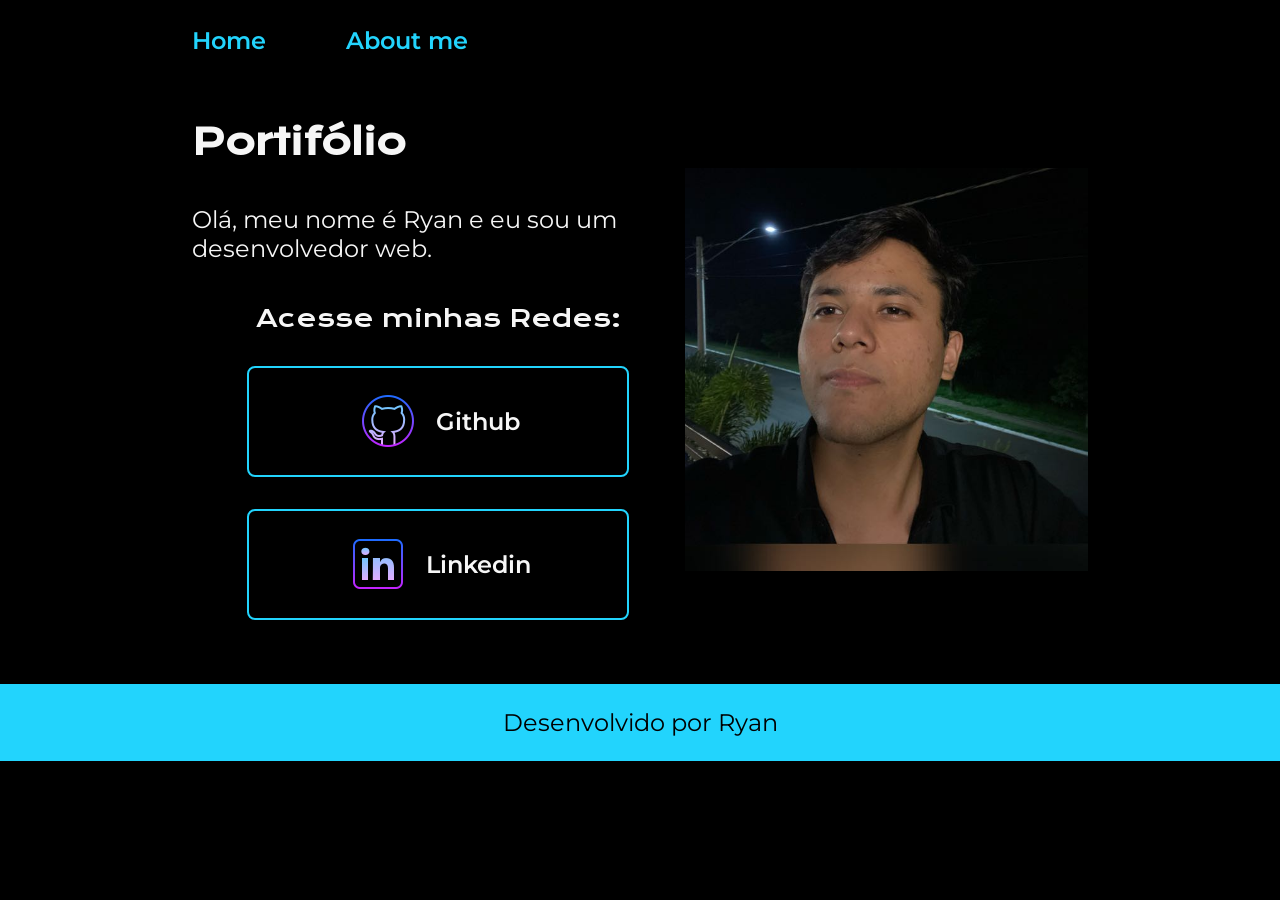
<file: index.html>
<!DOCTYPE html>
<html lang="pt-br">
<head>
    <meta charset="UTF-8">
    <meta name="viewport" content="width=device-width, initial-scale=1.0">
    <link rel="stylesheet" href="./styles/styles.css">
    <title>Portifolio</title>
</head>
<body>
    <header class="header">
        <nav class="header__menu">
            <a href="index.html" class="header__menu__link">Home</a>
            <a href="about.html" class="header__menu__link">About me</a>
        </nav>
    </header>
    <main class="apresentation">
        <section class="apresentation__content">
       
        <h1 class="apresentation__content__title">Portifólio</h1>
        <p class="apresentation__content__description">Olá, meu nome é Ryan e eu sou um desenvolvedor web.</p>
        
        <div class="apresentation__content__links">
            <h2 class="apresentation__content__links__title">Acesse minhas Redes:</h2>
            <a class="apresentation__content__links__link" href="https://github.com/RyanMiyazato">
                <img src="./assets/github.png" alt="Logo do Github" class="apresentation__content__links__link__img">
                Github
            </a>
            <a class="apresentation__content__links__link" href="https://www.linkedin.com/in/ryan-miyazato-aaaa19243/">
                <img src="./assets/linkedin.png" alt="Logo do Linkedin" class="apresentation__content__links__link__img">
                Linkedin
            </a>
        </div>

        </section>

        <img class="apresentation__img" src="./assets/foto.jpg" alt="Foto de Ryan">
    </main>


    <footer class ="footer">
        <p>Desenvolvido por Ryan</p>
    </footer>

</body>
</html>
</file>
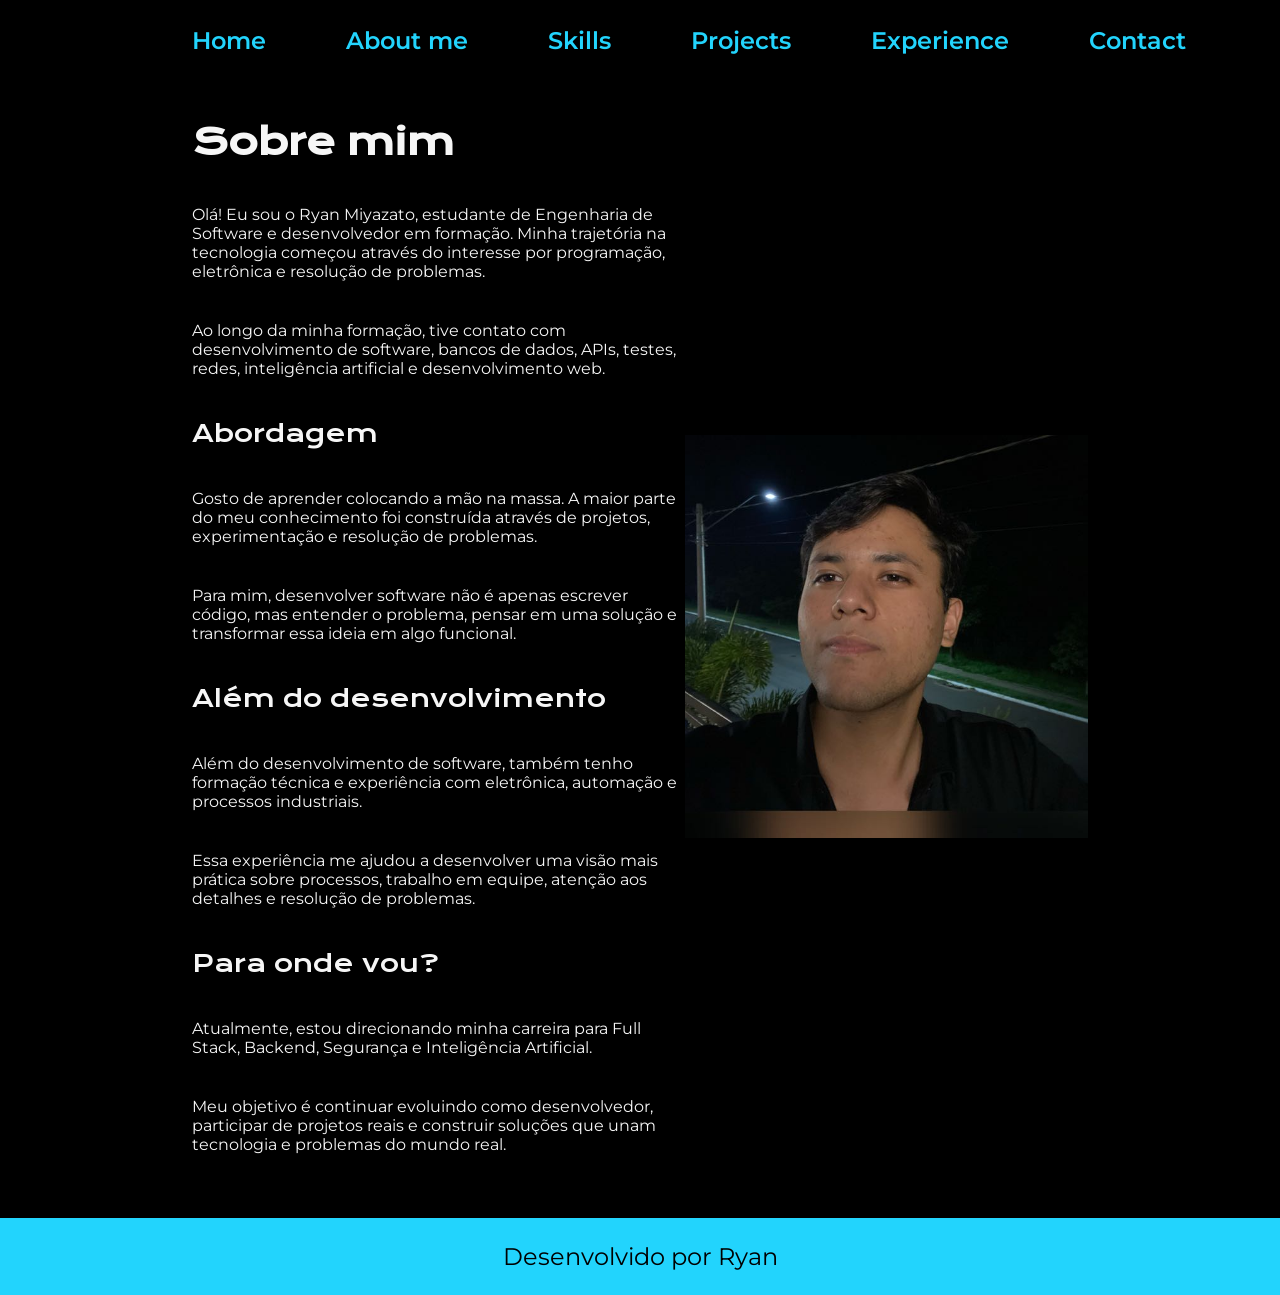
<file: about.html>
<!DOCTYPE html>
<html lang="pt-br">
<head>
    <meta charset="UTF-8">
    <meta name="viewport" content="width=device-width, initial-scale=1.0">
    <link rel="stylesheet" href="./styles/styles.css">
    <title>About Me</title>
</head>
<body>
    <header class="header">
        <nav class="header__menu">
            <a href="index.html" class="header__menu__link">Home</a>
            <a href="about.html" class="header__menu__link">About me</a>
            <a href="skills.html" class="header__menu__link">Skills</a>
            <a href="projects.html" class="header__menu__link">Projects</a>
            <a href="experience.html" class="header__menu__link">Experience</a>
            <a href="contact.html" class="header__menu__link">Contact</a>
        </nav>
    </header>
    <main class="apresentation">
        
        <section class="apresentation__content">
            <h1 class="apresentation__content__title">Sobre mim</h1>
            <p class="apresentation__content__text">Olá! Eu sou o Ryan Miyazato, estudante de Engenharia de Software e desenvolvedor em formação. Minha trajetória na tecnologia começou através do interesse por programação, eletrônica e resolução de problemas.</p>
            <p class="apresentation__content__text">Ao longo da minha formação, tive contato com desenvolvimento de software, bancos de dados, APIs, testes, redes, inteligência artificial e desenvolvimento web.</p>
            <h2 class="apresentation__content__subtitle">Abordagem</h2>
            <p class="apresentation__content__text">Gosto de aprender colocando a mão na massa. A maior parte do meu conhecimento foi construída através de projetos, experimentação e resolução de problemas.</p>
            <p class="apresentation__content__text">Para mim, desenvolver software não é apenas escrever código, mas entender o problema, pensar em uma solução e transformar essa ideia em algo funcional.</p>
            <h2 class="apresentation__content__subtitle">Além do desenvolvimento</h2>
            <p class="apresentation__content__text">Além do desenvolvimento de software, também tenho formação técnica e experiência com eletrônica, automação e processos industriais.</p>
            <p class="apresentation__content__text">Essa experiência me ajudou a desenvolver uma visão mais prática sobre processos, trabalho em equipe, atenção aos detalhes e resolução de problemas.</p>
            <h2 class="apresentation__content__subtitle">Para onde vou?</h2>
            <p class="apresentation__content__text">Atualmente, estou direcionando minha carreira para Full Stack, Backend, Segurança e Inteligência Artificial.</p>
            <p class="apresentation__content__text">Meu objetivo é continuar evoluindo como desenvolvedor, participar de projetos reais e construir soluções que unam tecnologia e problemas do mundo real.</p>
        </section>

        <img class="apresentation__img" src="./assets/foto.jpg" alt="Foto de Ryan">

    </main>

    <footer class ="footer">
        <p>Desenvolvido por Ryan</p>
    </footer>
</body>
</html>
</file>
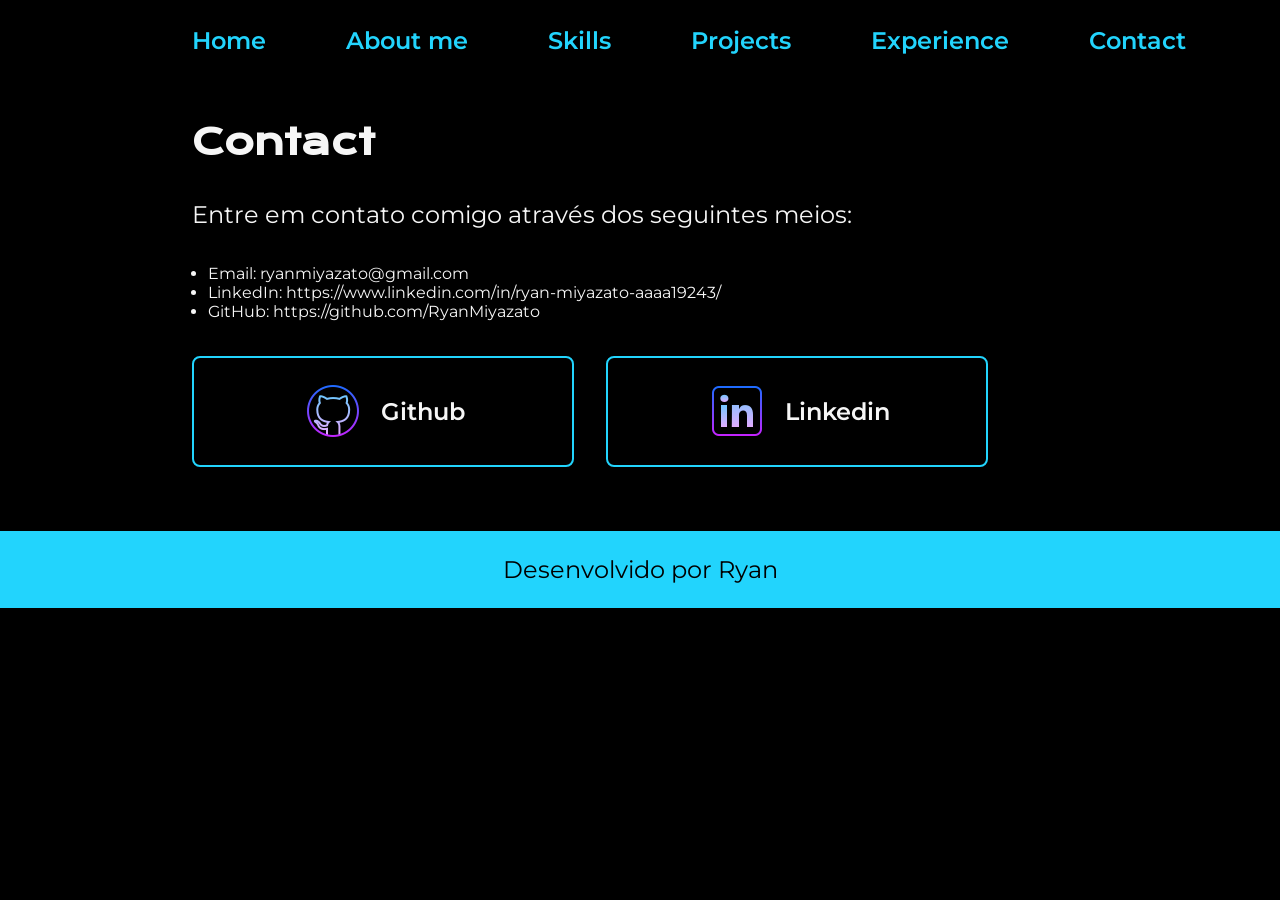
<file: contact.html>
<!DOCTYPE html>
<html lang="en">
<head>
    <meta charset="UTF-8">
    <meta name="viewport" content="width=device-width, initial-scale=1.0">
    <link rel="stylesheet" href="./styles/styles.css">
    <title>Document</title>
</head>
<body>
    <header class="header">
        <nav class="header__menu">
            <a href="index.html" class="header__menu__link">Home</a>
            <a href="about.html" class="header__menu__link">About me</a>
            <a href="skills.html" class="header__menu__link">Skills</a>
            <a href="projects.html" class="header__menu__link">Projects</a>
            <a href="experience.html" class="header__menu__link">Experience</a>
            <a href="contact.html" class="header__menu__link">Contact</a>
        </nav>
    </header>
    <main class="apresentation">
        <section class="apresentation__content__model">
        <h1 class="apresentation__content__title">Contact</h1>
        <p class="apresentation__content__description">Entre em contato comigo através dos seguintes meios:</p>
        <ul class="apresentation__content__list">
            <li>Email: ryanmiyazato@gmail.com</li>
            <li>LinkedIn: https://www.linkedin.com/in/ryan-miyazato-aaaa19243/</li>
            <li>GitHub: https://github.com/RyanMiyazato</li>
        </ul>
        <div class="apresentation__content__contact__link">
            <a class="apresentation__content__links__link" href="https://github.com/RyanMiyazato">
                <img src="./assets/github.png" alt="Logo do Github" class="apresentation__content__links__link__img">
                Github
            </a>
            <a class="apresentation__content__links__link" href="https://www.linkedin.com/in/ryan-miyazato-aaaa19243/">
                <img src="./assets/linkedin.png" alt="Logo do Linkedin" class="apresentation__content__links__link__img">
                Linkedin
            </a>
        </div>
        </section>
    </main>
    <footer class ="footer">
        <p>Desenvolvido por Ryan</p>
    </footer>
</body>
</html>
</file>
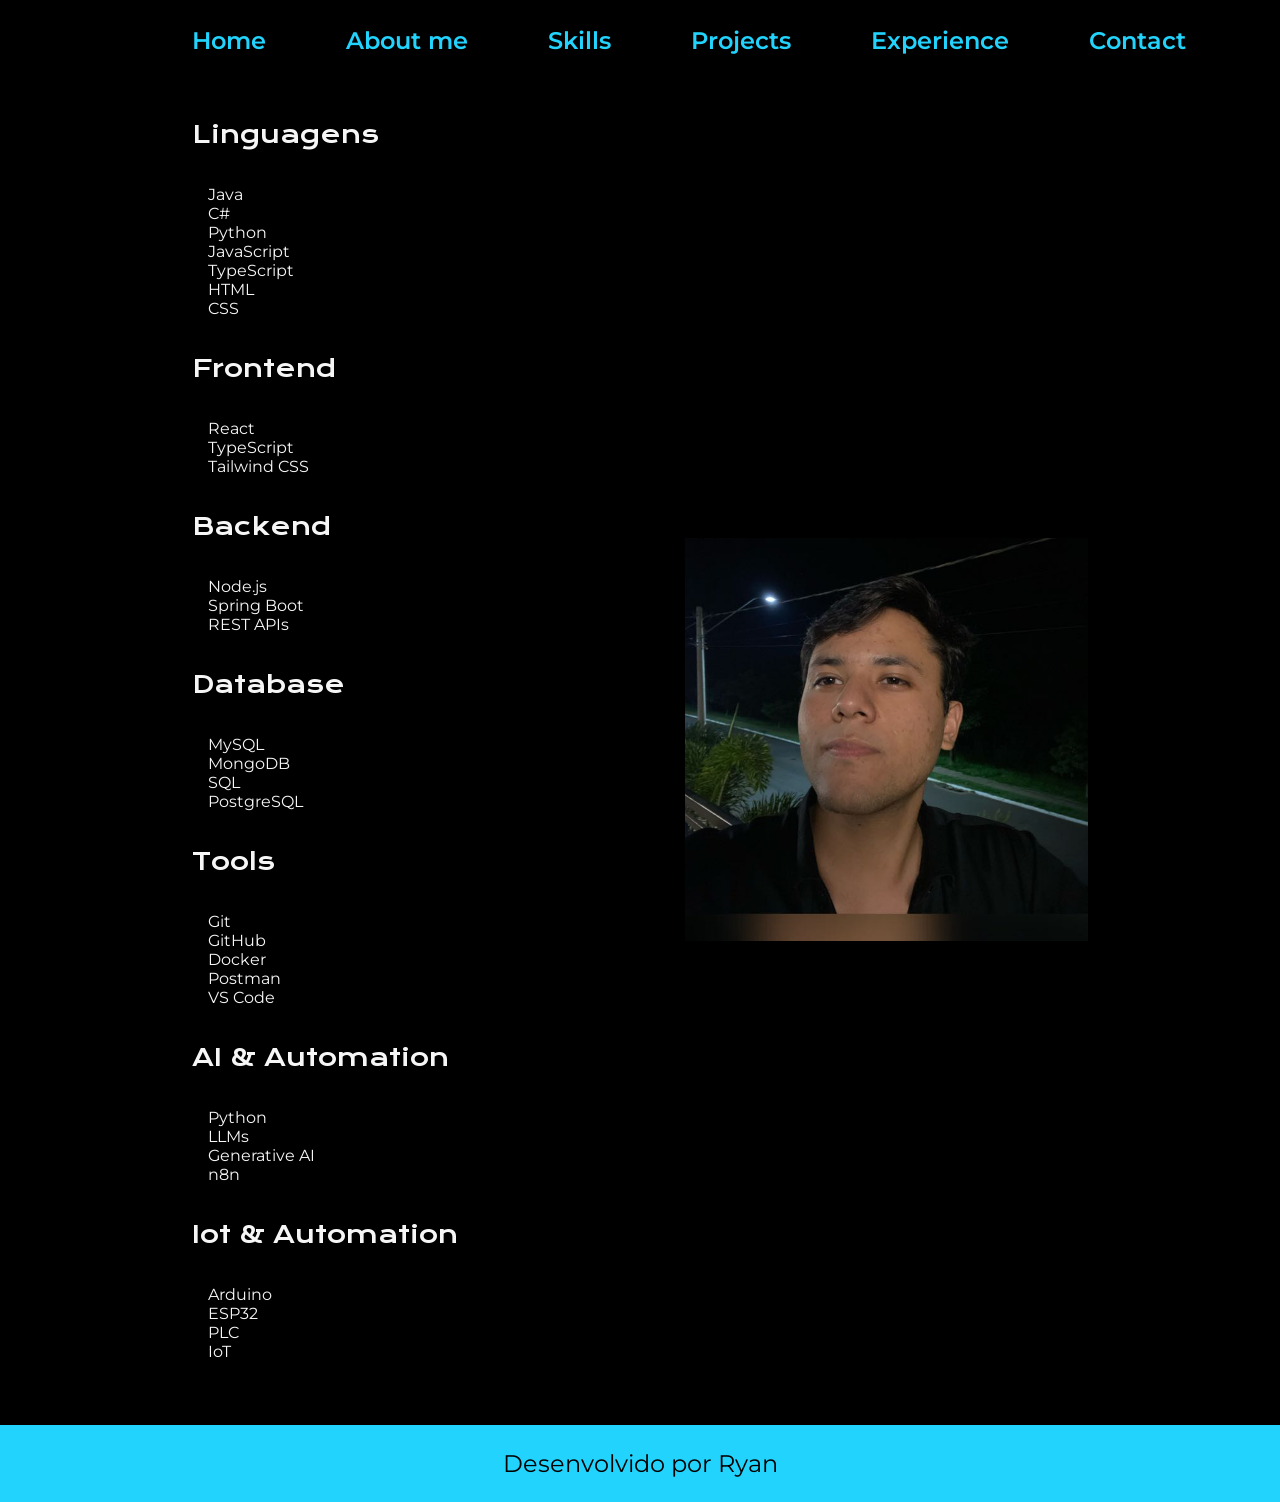
<file: skills.html>
<!DOCTYPE html>
<html lang="en">
<head>
    <meta charset="UTF-8">
    <meta name="viewport" content="width=device-width, initial-scale=1.0">
    <link rel="stylesheet" href="./styles/styles.css">
    <title>Document</title>
</head>
<body>
    <header class="header">
        <nav class="header__menu">
            <a href="index.html" class="header__menu__link">Home</a>
            <a href="about.html" class="header__menu__link">About me</a>
            <a href="skills.html" class="header__menu__link">Skills</a>
            <a href="projects.html" class="header__menu__link">Projects</a>
            <a href="experience.html" class="header__menu__link">Experience</a>
            <a href="contact.html" class="header__menu__link">Contact</a>
        </nav>
    </header>
    <main class="apresentation">
        <section class="apresentation__content__model">
        <h2 class="apresentation__content__subtitle">Linguagens</h2>
            <list>
                <ol class="apresentation__content__list">
                    <li>Java</li>
                    <li>C#</li>
                    <li>Python</li>
                    <li>JavaScript</li>
                    <li>TypeScript</li>
                    <li>HTML</li>
                    <li>CSS</li>
                </ol>
            </list>
        <h2 class="apresentation__content__subtitle">Frontend</h2>
            <list class="apresentation__content__list">
                <ol>
                    <li>React</li>
                    <li>TypeScript</li>
                    <li>Tailwind CSS</li>
                </ol>
            </list>
        <h2 class="apresentation__content__subtitle">Backend</h2>
            <list class="apresentation__content__list">
                <ol>
                    <li>Node.js</li>
                    <li>Spring Boot</li>
                    <li>REST APIs</li>
                </ol>
            </list>
        <h2 class="apresentation__content__subtitle">Database</h2>
            <list class="apresentation__content__list">
                <ol>
                    <li>MySQL</li>
                    <li>MongoDB</li>
                    <li>SQL</li>
                    <li>PostgreSQL</li>
                </ol>
            </list>
        <h2 class="apresentation__content__subtitle">Tools</h2>
            <list class="apresentation__content__list">
                <ol>
                    <li>Git</li>
                    <li>GitHub</li>
                    <li>Docker</li>
                    <li>Postman</li>
                    <li>VS Code</li>
                </ol>
            </list>
        <h2 class="apresentation__content__subtitle">AI & Automation</h2>
            <list class="apresentation__content__list">
                <ol>
                    <li>Python</li>
                    <li>LLMs</li>
                    <li>Generative AI</li>
                    <li>n8n</li>
                </ol>
            </list>
        <h2 class="apresentation__content__subtitle">Iot & Automation</h2>
            <list class="apresentation__content__list">
                <ol>
                    <li>Arduino</li>
                    <li>ESP32</li>
                    <li>PLC</li>
                    <li>IoT</li>
                </ol>
            </list>
        </section>

        <img class="apresentation__img" src="./assets/foto.jpg" alt="Foto de Ryan">
        
            
    </main>
    <footer class ="footer">
        <p>Desenvolvido por Ryan</p>
    </footer>
</body>
</html>
</file>
<file: styles/styles.css>
@import url('https://fonts.googleapis.com/css2?family=Krona+One&family=Montserrat:ital,wght@0,100..900;1,100..900&display=swap');

:root{
    --primary-color: #000000;
    --secondary-color: #F6F6F6;
    --tertiary-color: #22D4FD;
    --hover-color: #272727;

    --principal-font: 'Krona One', sans-serif;
    --secondary-font: 'Montserrat', sans-serif;
}

*{
    margin: 0;
    padding: 0;
}

body{
    box-sizing: border-box;
    background-color: var(--primary-color);
    color: var(--secondary-color);
}

.header{
    padding: 2% 0% 0% 15%;
}

.header__menu{
    display: flex;
    gap: 80px;
}

.header__menu__link{
    font-family: var(--secondary-font);
    font-size: 24px;
    font-weight: 600;
    color: var(--tertiary-color);
    text-decoration: none;
}


.apresentation{
    padding: 5% 15%;
    display: flex;
    align-items: center;
    justify-content: space-between;
}

.apresentation__content__model{
    display: flex;
    flex-direction: column;
    gap: 35px;
}

ol{
    list-style-type: none;
}

.apresentation__content{
    width: 615px;
    display: flex;
    flex-direction: column;
    gap: 40px;
}


.apresentation__content__title{
    font-size: 36px;
    font-family: var(--principal-font);
}

.apresentation__content__title_subtitle{
    font-size: 24px;
    font-family: var(--secondary-font);
    font-weight: 600;
}

.apresentation__content__description{
    font-size: 24px;
    font-family: var(--secondary-font);
    font-weight: 400;
}


.apresentation__content__links{
    display: flex;
    flex-direction: column;
    justify-content: space-between;
    align-items: center;
    gap: 32px;
}
.apresentation__content__contact__link{
    display: flex;
    flex-direction: row;
    align-items: center;
    gap: 32px;
}

.apresentation__content__links__title{
    font-family: var(--principal-font);
    font-weight: 400;
    font-size: 24px;
}

.apresentation__content__links__link{
    display: flex;
    justify-content: center;
    align-items: center;
    gap: 16px;
    width: 378px;
    text-align: center;
    border-radius: 8px;
    font-size: 24px;
    font-weight: 600;
    padding: 21.5px 0;
    text-decoration: none;
    color: var(--secondary-color);
    font-family: var(--secondary-font);
    border: 2px solid var(--tertiary-color);
}

.apresentation__content__links__link:hover{
    background-color:var(--hover-color);
}

.apresentation__content__list{
    font-family: var(--secondary-font);
    font-size: 16px;
    font-weight: 400;
    display: flex;
    flex-direction: column;
    padding: 0 0 0 16px;
}

.apresentation__img{
    width: 45%;
    height: 45%;
}

.apresentation__content__text{
    font-family: var(--secondary-font);
    font-size: 16px;
    font-weight: 400;
}

.apresentation__content__subtitle{
    font-family: var(--principal-font);
    font-size: 24px;
    font-weight: 400;
}
.apresentation__content__list{
    font-family: var(--secondary-font);
    font-size: 16px;
    font-weight: 400;
    display: flex;
    flex-direction: column;
    padding: 0 0 0 16px;
}

footer{
    color: var(--primary-color);
    background-color: var(--tertiary-color);
    padding: 24px;
    text-align: center;
    font-family: var(--secondary-font);
    font-size: 24px;
    font-weight: 400;
}
</file>
